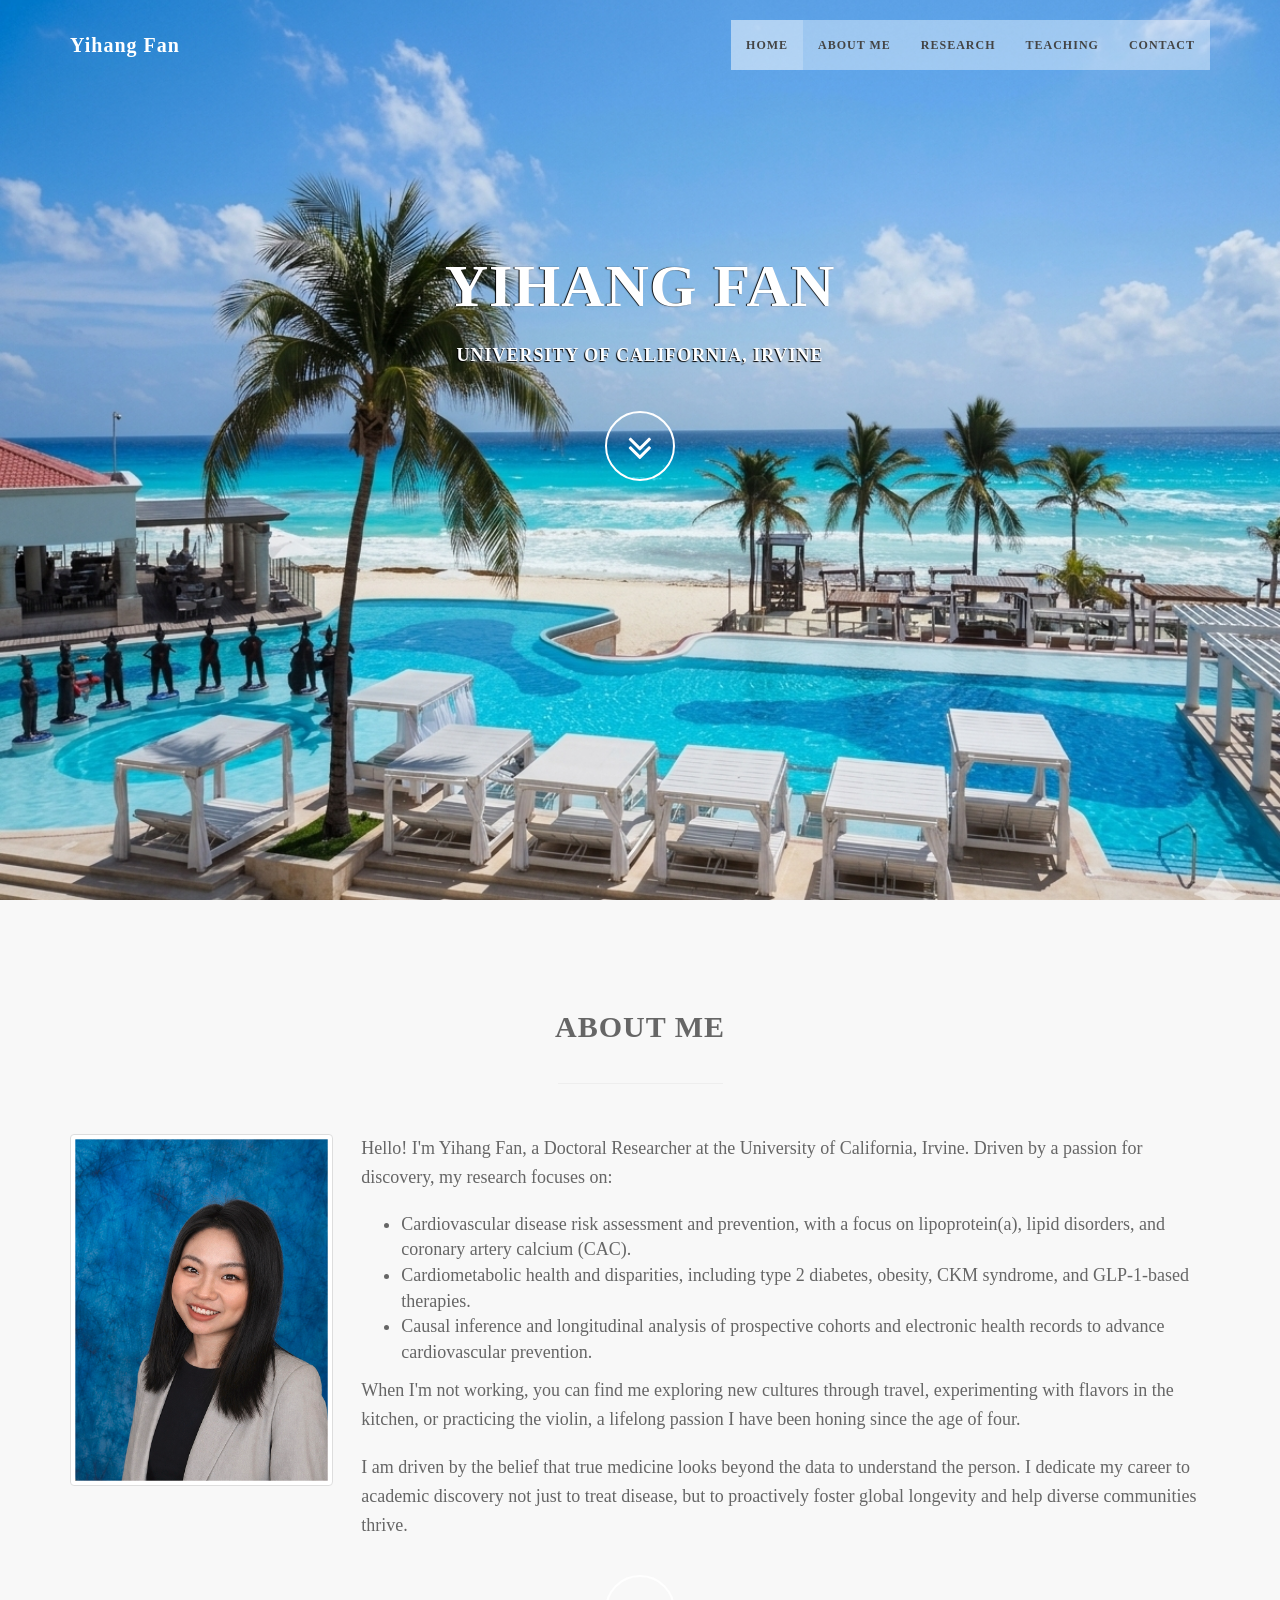
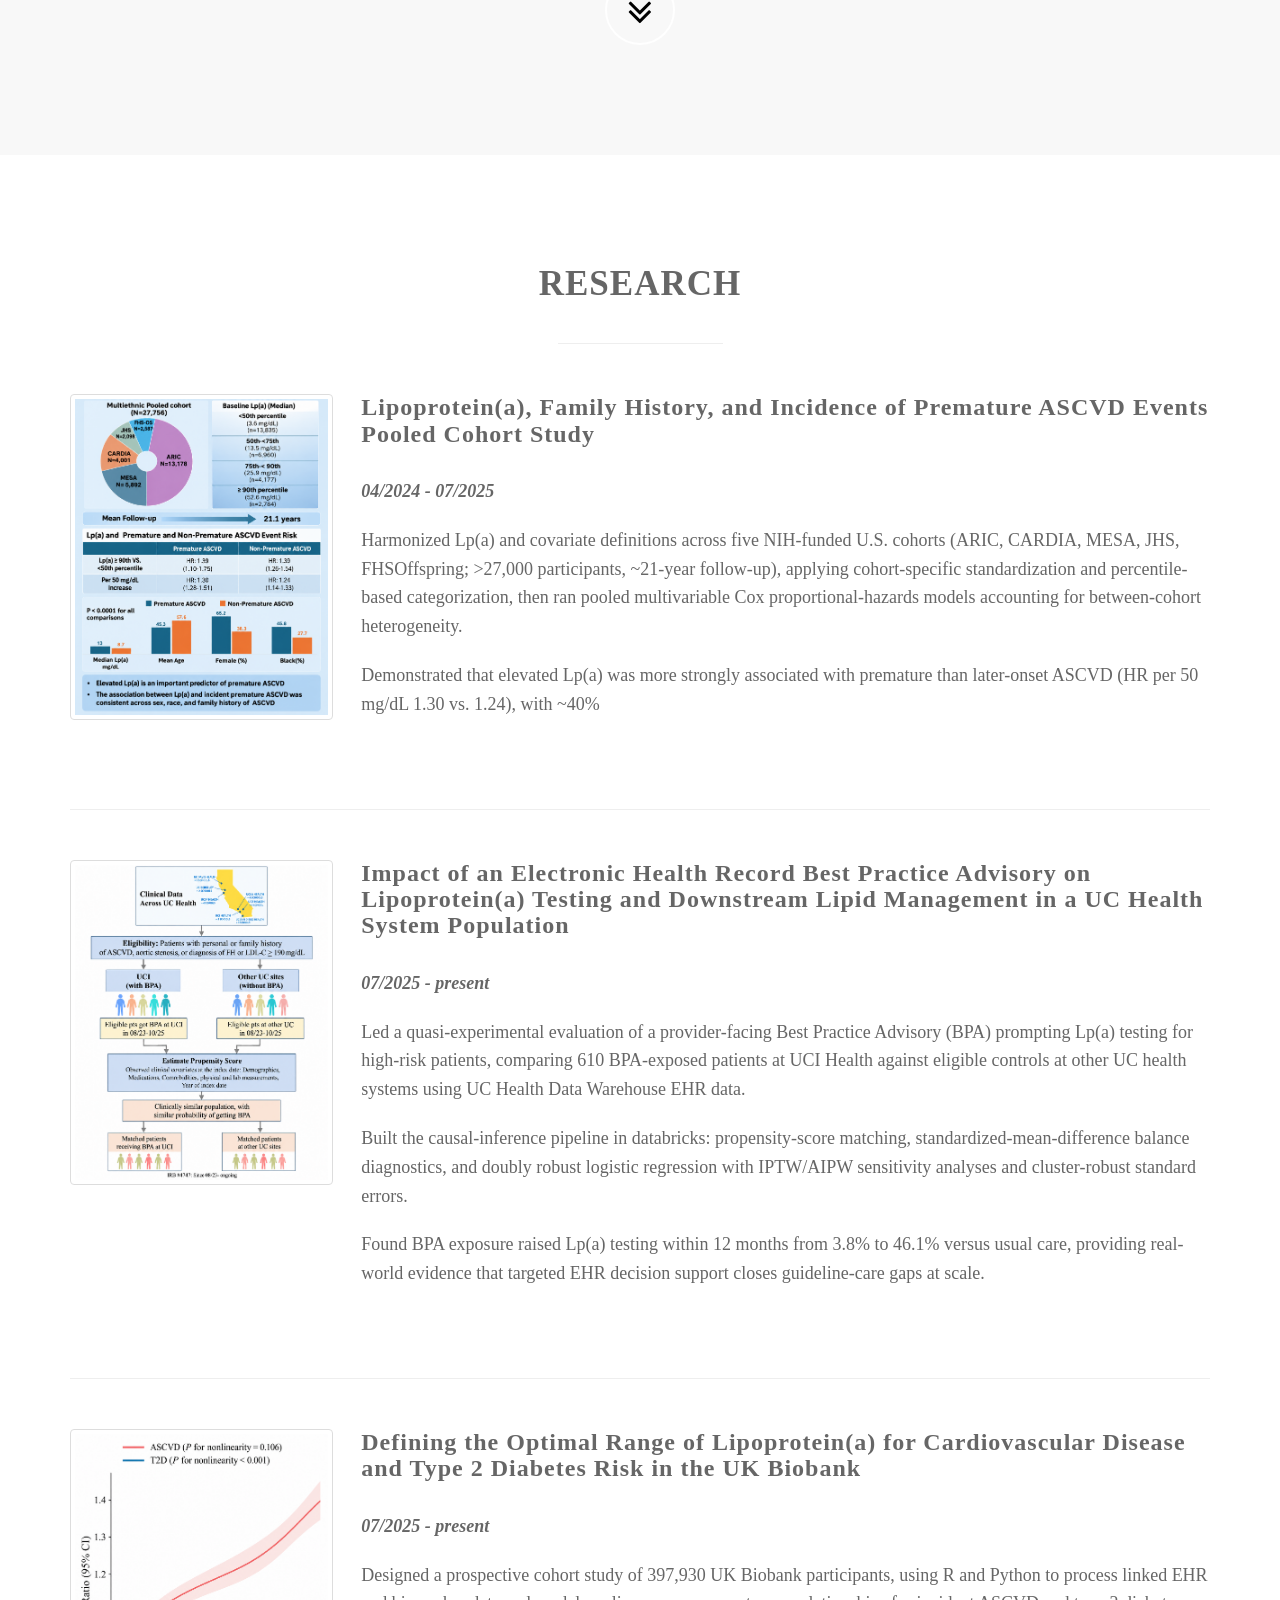
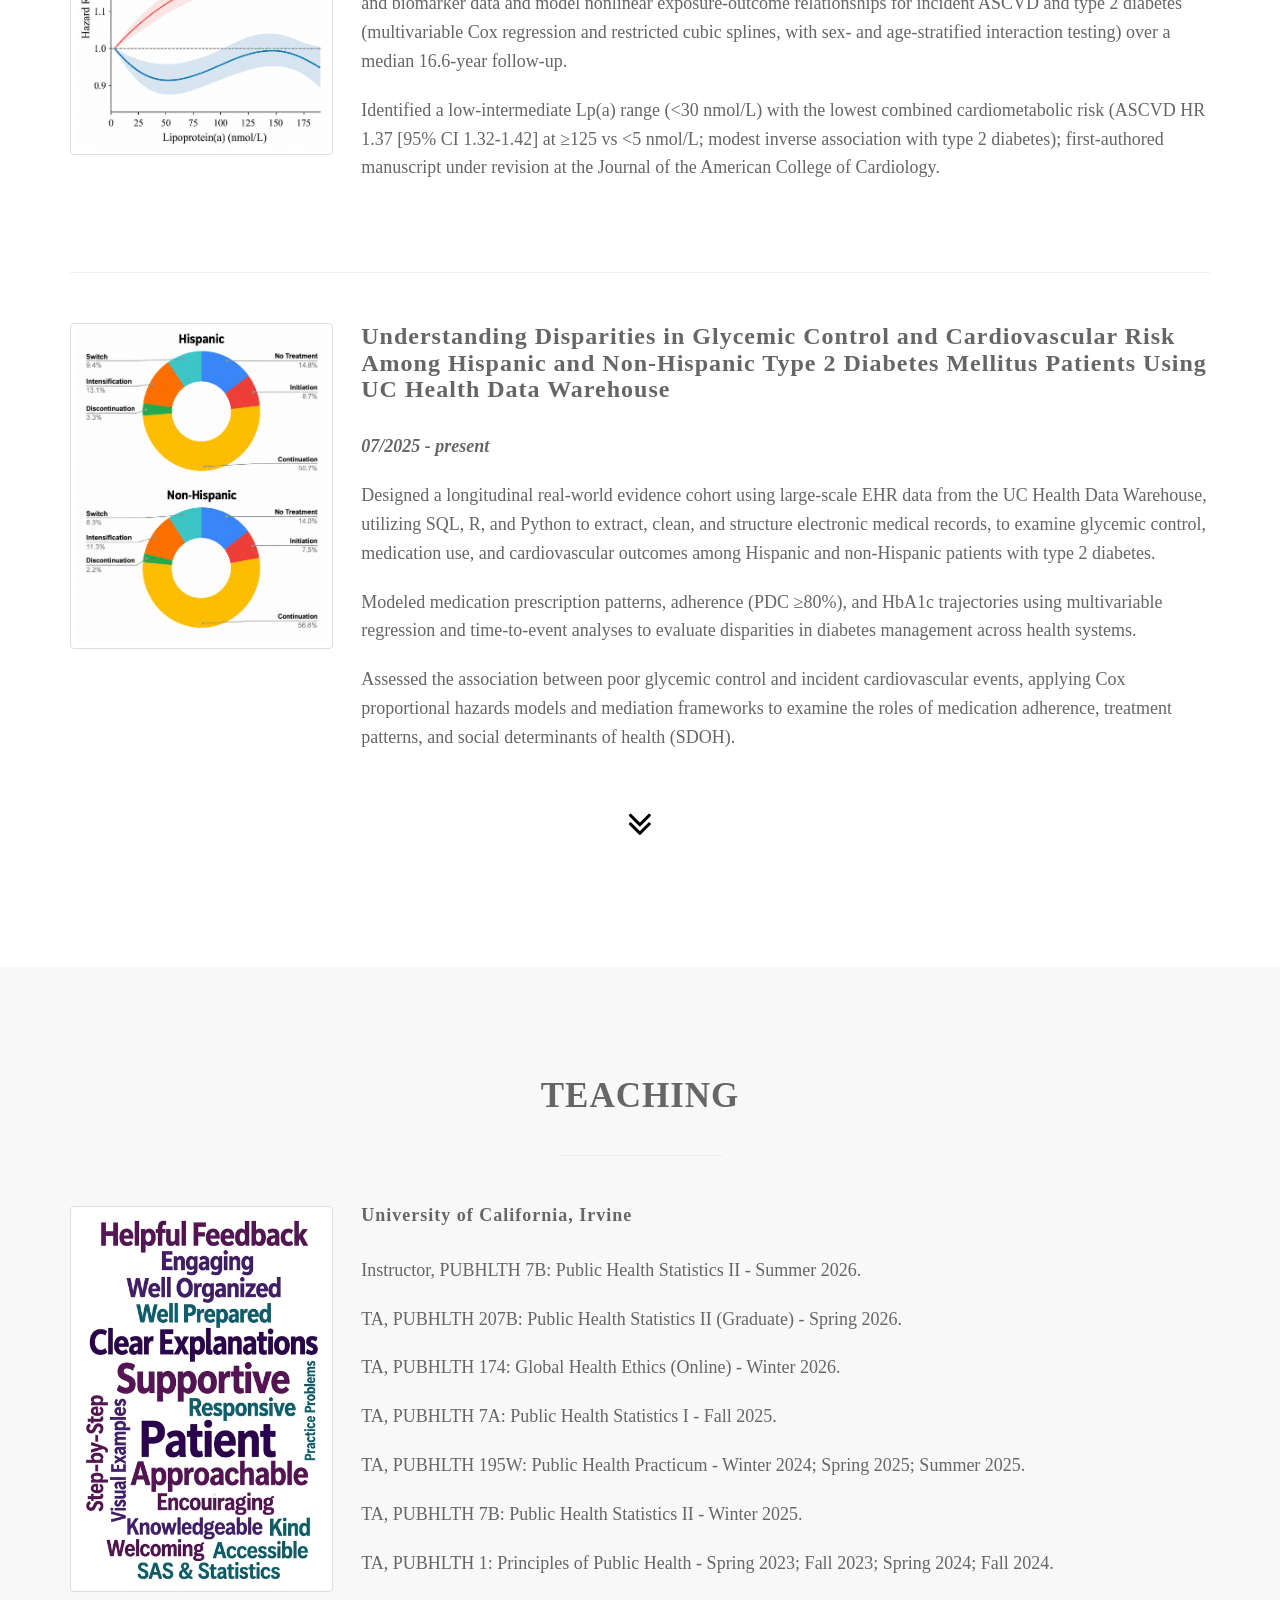
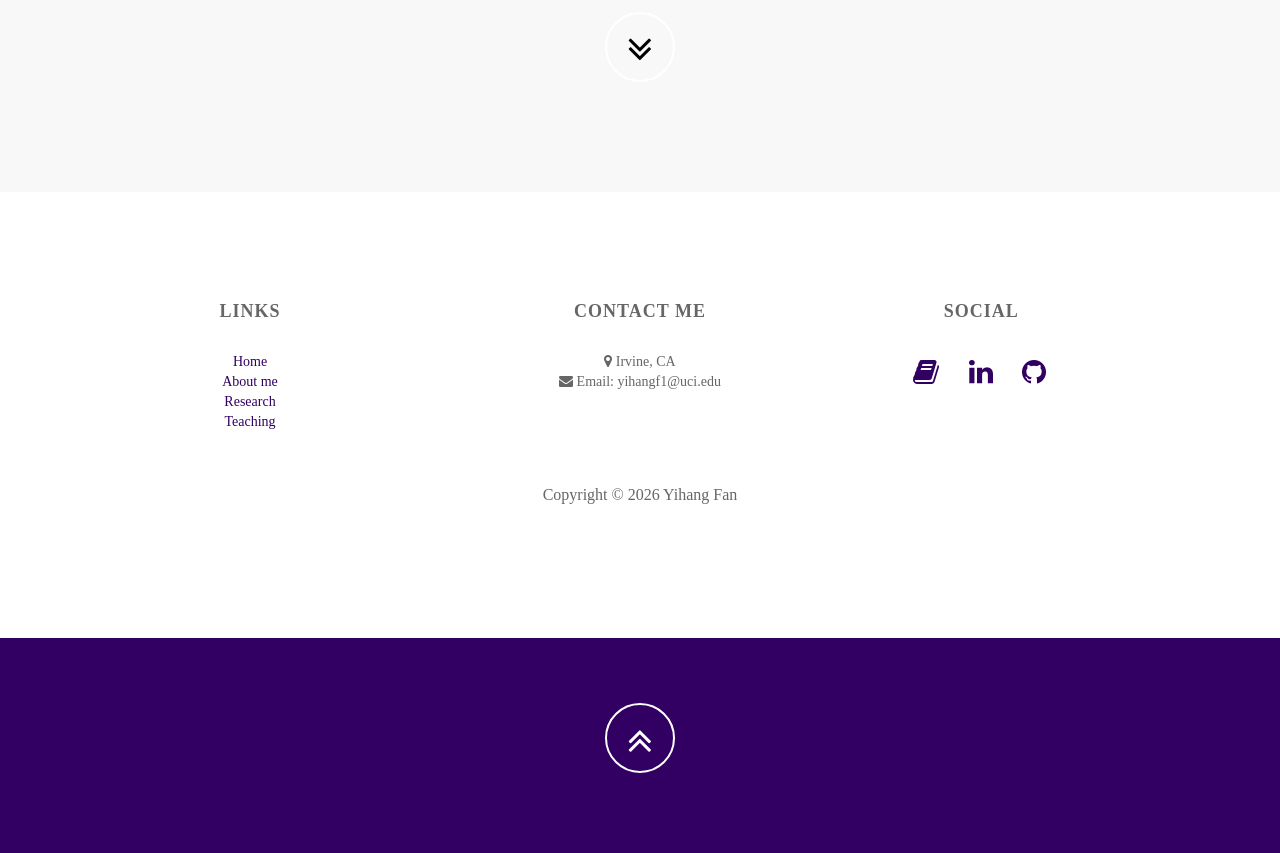
<file: index.html>
<!DOCTYPE html>
<html lang="en">

<head>
    <meta charset="utf-8">
    <meta name="viewport" content="width=device-width, initial-scale=1.0">
    <meta name="description" content="">
    <meta name="author" content="">

    <title>Yihang Fan</title>

    <!-- Bootstrap Core CSS -->
    <link href="css/bootstrap.min.css" rel="stylesheet" type="text/css">

    <!-- Fonts -->
    <link href="font-awesome/css/font-awesome.min.css" rel="stylesheet" type="text/css">
	<link href="css/animate.css" rel="stylesheet" />
    <!-- Squad theme CSS -->
    <link href="css/style.css" rel="stylesheet">
    <link href="color/default.css" rel="stylesheet">

</head>

<body id="page-top" data-spy="scroll" data-target=".navbar-custom">
	<!-- Preloader -->
	<div id="preloader">
	  <div id="load"></div>
	</div>

    <nav class="navbar navbar-custom navbar-fixed-top" role="navigation">
        <div class="container">
            <div class="navbar-header page-scroll">
                <a class="navbar-brand" href="index.html" style="color:white;font-size:20px;line-height: 40px">Yihang Fan</a>
                <button type="button" class="navbar-toggle" data-toggle="collapse" data-target=".navbar-main-collapse">
                    <i class="fa fa-bars"></i>
                </button>
            </div>

            <!-- Collect the nav links, forms, and other content for toggling -->
            <div class="collapse navbar-collapse navbar-right navbar-main-collapse">
      <ul class="nav navbar-nav">
	    <li class="active"><a href="#intro">home</a></li>
        <li class="active"><a href="#about">About me</a></li>
		<li><a href="#research">Research</a></li>
		<li><a href="#teaching">Teaching</a></li>
		<li><a href="#contact">Contact</a></li>
      </ul>
           </div>
        </div>
    </nav>

	<!-- Section: intro -->
    <section id="intro" class="intro">
		<div class="slogan">
			<h2>Yihang Fan </h2>
			<h4>University of California, Irvine</h4>
		</div>
		<div class="page-scroll">
			<a href="#about" class="btn btn-circle">
				<i class="fa fa-angle-double-down animated" style="color: white"></i>
			</a>
		</div>
    </section>
	<!-- /Section: intro -->

	<!-- Section: about -->
    <section id="about" class="home-section text-center  bg-gray">
		<div class="heading-about">
			<div class="container">
			<div class="row">
				<div class="col-lg-8 col-lg-offset-2">
					<div class="wow bounceInDown" data-wow-delay="0.2s">
					<div class="section-heading">
                        <h2>About me</h2>
					</div>
					</div>
				</div>
			</div>
			</div>
		</div>
		<div class="container">

		<div class="row">
			<div class="col-lg-2 col-lg-offset-5">
				<hr class="marginbot-50">
			</div>
		</div>
        <div class="row">
            <div class="col-xs-6 col-lg-3">
				<div class="wow bounceInUp" data-wow-delay="0.2s">
                        <img src="img/me/headshot.jpg" alt="" class="img-responsive img-thumbnail" />
				</div>
            </div>
            <div style="display: inline-block; text-align: left; max-width: 850px; width: 100%;">
                <p style="font-size:18px">Hello! I'm Yihang Fan, a Doctoral Researcher at the University of California, Irvine. Driven by a passion for discovery, my research focuses on: </p>
                    <div style="display: inline-block; text-align: left; max-width: 850px; width: 100%;">
                        <ul style="font-size:18px">
                            <li style="font-size:18px">Cardiovascular disease risk assessment and prevention, with a focus on lipoprotein(a), lipid disorders, and coronary artery calcium (CAC).</li>
                            <li style="font-size:18px">Cardiometabolic health and disparities, including type 2 diabetes, obesity, CKM syndrome, and GLP-1-based therapies.</li>
                            <li style="font-size:18px">Causal inference and longitudinal analysis of prospective cohorts and electronic health records to advance cardiovascular prevention.</li>
                        </ul>
                    </div>
                <p style="font-size:18px">When I'm not working, you can find me exploring new cultures through travel, experimenting with flavors in the kitchen, or practicing the violin, a lifelong passion I have been honing since the age of four.</p>
                <p style="font-size:18px">I am driven by the belief that true medicine looks beyond the data to understand the person. I dedicate my career to academic discovery not just to treat disease, but to proactively foster global longevity and help diverse communities thrive.</p>
            </div>
        </div>
		
    <!-- <a href="docs/YihangFan-Resume.pdf" class="btn btn-lg btn-outline" target="_blank">
                        <i class="fa fa-file-text"></i> My Resume
    </a> -->
    
	<div class="page-scroll">
			<a href="#research" class="btn btn-circle">
				<i class="fa fa-angle-double-down animated"></i>
			</a>
    </div>
    </div>
	</section>
	<!-- /Section: about -->
	

	<!-- Section: research -->
    <section id="research" class="home-section text-center">
		
		<div class="heading-about">
			<div class="container">
			<div class="row">
				<div class="col-lg-8 col-lg-offset-2">
					<div class="wow bounceInDown" data-wow-delay="0.2s">
					<div class="section-heading">
					<h3>RESEARCH</h3>
					</div>
					</div>
				</div>
			</div>
			</div>
		</div>
		
	<div class="container">
        <div class="row">
			<div class="col-lg-2 col-lg-offset-5">
				<hr class="marginbot-50">
			</div>
		</div>
        <div class="row row-content">
            <div class="col-xs-6 col-lg-3">
				<img src="img/research-img/1.png" alt="" class="img-responsive img-thumbnail" />
            </div>
            <div style="display: inline-block; text-align: left; max-width: 850px; width: 100%;">
                <h3 align=left style="text-transform: none;">Lipoprotein(a), Family History, and Incidence of Premature ASCVD Events Pooled Cohort Study</h3>
                <div style="display: inline-block; text-align: left; max-width: 850px; width: 100%;">
                    <p style="font-size:18px; font-style: italic"><b>04/2024 - 07/2025</b></p>
                    <p style="font-size:18px">Harmonized Lp(a) and covariate definitions across five NIH-funded U.S. cohorts (ARIC, CARDIA, MESA, JHS, FHSOffspring; >27,000 participants, ~21-year follow-up), applying cohort-specific standardization and percentile-based categorization, then ran pooled multivariable Cox proportional-hazards models accounting for between-cohort heterogeneity.</p>
                    <p style="font-size:18px">Demonstrated that elevated Lp(a) was more strongly associated with premature than later-onset ASCVD (HR per 50 mg/dL 1.30 vs. 1.24), with ~40%</p>
                </div>
            </div>
        </div>
        
        <div class="row">
			<div class="col-xs-12">
			    <br><br><br>
				<hr class="marginbot-50">
			</div>
		</div>

        <div class="row row-content">
            <div class="col-xs-6 col-lg-3">
				<img src="img/research-img/2.png" alt="" class="img-responsive img-thumbnail" />
            </div>
            <div style="display: inline-block; text-align: left; max-width: 850px; width: 100%;">
                <h3 align=left style="text-transform: none;">Impact of an Electronic Health Record Best Practice Advisory on Lipoprotein(a) Testing and Downstream Lipid Management in a UC Health System Population</h3>
                <div style="display: inline-block; text-align: left; max-width: 850px; width: 100%;">
                    <p style="font-size:18px; font-style: italic"><b>07/2025 - present</b></p>
                    <p style="font-size:18px">Led a quasi-experimental evaluation of a provider-facing Best Practice Advisory (BPA) prompting Lp(a) testing for high-risk patients, comparing 610 BPA-exposed patients at UCI Health against eligible controls at other UC health systems using UC Health Data Warehouse EHR data.</p>
                    <p style="font-size:18px">Built the causal-inference pipeline in databricks: propensity-score matching, standardized-mean-difference balance diagnostics, and doubly robust logistic regression with IPTW/AIPW sensitivity analyses and cluster-robust standard errors.</p>
                    <p style="font-size:18px">Found BPA exposure raised Lp(a) testing within 12 months from 3.8% to 46.1% versus usual care, providing real-world evidence that targeted EHR decision support closes guideline-care gaps at scale.</p>
                </div>
            </div>
        </div>
        
        <div class="row">
			<div class="col-xs-12">
			    <br><br><br>
				<hr class="marginbot-50">
			</div>
		</div>
        
        <div class="row row-content">
            <div class="col-xs-6 col-lg-3">
				<img src="img/research-img/3.png" alt="" class="img-responsive img-thumbnail" />
            </div>
            <div style="display: inline-block; text-align: left; max-width: 850px; width: 100%;">
                <h3 align=left style="text-transform: none;">Defining the Optimal Range of Lipoprotein(a) for Cardiovascular Disease and Type 2 Diabetes Risk in the UK Biobank</h3>
                <div style="display: inline-block; text-align: left; max-width: 850px; width: 100%;">
                    <p style="font-size:18px; font-style: italic"><b>07/2025 - present</b></p>
                    <p style="font-size:18px">Designed a prospective cohort study of 397,930 UK Biobank participants, using R and Python to process linked EHR and biomarker data and model nonlinear exposure-outcome relationships for incident ASCVD and type 2 diabetes (multivariable Cox regression and restricted cubic splines, with sex- and age-stratified interaction testing) over a median 16.6-year follow-up.</p>
                    <p style="font-size:18px">Identified a low-intermediate Lp(a) range (<30 nmol/L) with the lowest combined cardiometabolic risk (ASCVD HR 1.37 [95% CI 1.32-1.42] at ≥125 vs <5 nmol/L; modest inverse association with type 2 diabetes); first-authored manuscript under revision at the Journal of the American College of Cardiology.</p>
                </div>
            </div>
        </div>
        
        <div class="row">
			<div class="col-xs-12">
			    <br><br><br>
				<hr class="marginbot-50">
			</div>
		</div>

        <div class="row row-content">
            <div class="col-xs-6 col-lg-3">
				<img src="img/research-img/4.png" alt="" class="img-responsive img-thumbnail" />
            </div>
            <div style="display: inline-block; text-align: left; max-width: 850px; width: 100%;">
                <h3 align=left style="text-transform: none;">Understanding Disparities in Glycemic Control and Cardiovascular Risk Among Hispanic and Non-Hispanic Type 2 Diabetes Mellitus Patients Using UC Health Data Warehouse</h3>
                <div style="display: inline-block; text-align: left; max-width: 850px; width: 100%;">
                    <p style="font-size:18px; font-style: italic"><b>07/2025 - present</b></p>
                    <p style="font-size:18px">Designed a longitudinal real-world evidence cohort using large-scale EHR data from the UC Health Data Warehouse, utilizing SQL, R, and Python to extract, clean, and structure electronic medical records, to examine glycemic control, medication use, and cardiovascular outcomes among Hispanic and non-Hispanic patients with type 2 diabetes.</p>
                    <p style="font-size:18px">Modeled medication prescription patterns, adherence (PDC ≥80%), and HbA1c trajectories using multivariable regression and time-to-event analyses to evaluate disparities in diabetes management across health systems.</p>
                    <p style="font-size:18px">Assessed the association between poor glycemic control and incident cardiovascular events, applying Cox proportional hazards models and mediation frameworks to examine the roles of medication adherence, treatment patterns, and social determinants of health (SDOH).</p>
                </div>
            </div>
        </div>
<!--         
        <div class="row">
			<div class="col-xs-12">
			    <br><br><br>
				<hr class="marginbot-50">
			</div>
		</div>
			
	<div class="row row-content">
            <div class="col-xs-12">
                <p style="padding:20px;"></p>
                <h3 align=center>Albums Search Application</h3>
            </div>
            <div class="col-xs-12">
               <p style="font-size:18px; font-style: italic"><b>Individual Project. Oct. 2017</b></p>
                <p style="font-size:18px">This album search app is built for users to search the albums of their favorite artists. React and Bootstrap is used in this project. Thanks to the iTunes API, users can type the name of any artist in the textbox and click the search button, then React will send a GET request to iTunes using Ajax and then fetch the album data and render the data in browser.</p>
                <p><a class="btn btn-info" data-toggle="tooltip" title="Click here to get more information" data-placement="bottom" href="https://github.com/ibwpang/AlbumSearchApp" target="_blank">See more information &raquo;</a></p>
                <img class="rounded float-left" src="img/works/22.jpg" alt="proj1" style="width: 30%; height: 30%">
                <img class="rounded float-center" src="img/works/23.jpg" alt="proj1" style="width: 30%; height: 30%">
                <img class="rounded float-right" src="img/works/24.jpg" alt="proj1" style="width: 30%; height: 30%">
            </div>
        </div>
        
        <div class="row">
			<div class="col-xs-12">
			    <br><br><br>
				<hr class="marginbot-50">
			</div>
		</div>

        <div class="row row-content">
            <div class="col-xs-12">
                <p style="padding:20px;"></p>
                <h3 align=center>A Compiler based on Java Virtual Machine</h3>
            </div>
            <div class="col-xs-12">
               <p style="font-size:18px; font-style: italic"><b>Course Project. Jan. 2017 – Apr. 2017</b></p>
                <p style="font-size:18px">In this project, I wrote a self-made compiler which can convert the source code to Java bytecode and run it on Java Virtual Machine. You can see the basic grammar of this language by click the button below. I built a scanner to implement the lexical analysis of the input character stream, and accomplished a recursive descent parser to implement the syntax analysis and generated an abstract syntax tree. I implemented the semantic analysis and type checking using LeBlanc-Cook symbol table and visitor pattern. Finally, I used the ASM Java bytecode manipulation framework to generate the Java bytecode of the source code and ran it on Java Virtual Machine.</p>
                    <p><a class="btn btn-info" data-toggle="collapse" href="#collapseExample" aria-expanded="false" aria-controls="collapseExample">
                        See the grammar example
                    </a></p>
                <div class="collapse" id="collapseExample">
                      <div class="well">
                        <p>ExprTestClass { integer a a <- 2; integer b b <- 3; a <- b - a * (2 / 2 -6) + 5 % 2 + 5 / 2; } </p>
                        <p>ModImageClass url u { image i image j  frame f u -> j; i <- j % 128; i -> f -> show; sleep 3000; } </p>
                      </div>
                </div>
                <img class="rounded float-left" src="img/works/7.jpg" alt="proj1" style="width: 30%; height: 30%">
                <img class="rounded float-center" src="img/works/8.jpg" alt="proj1" style="width: 30%; height: 30%">
                <img class="rounded float-right" src="img/works/9.jpg" alt="proj1" style="width: 30%; height: 30%">
            </div>
        </div>
        
        <div class="row">
			<div class="col-xs-12">
			    <br><br><br>
				<hr class="marginbot-50">
			</div>
		</div>
        
        <div class="row row-content">
            <div class="col-xs-12">
                <p style="padding:20px;"></p>
                <h3 align=center>Interactive Earthquakes Data Visualization System</h3>
            </div>
            <div class="col-xs-12">
               <p style="font-size:18px; font-style: italic"><b>Course Project. Feb. 2017 – Mar. 2017</b></p>
                <p style="font-size:18px">This Java applet collected and classified the live data of recent earthquakes around the world. I applied searching and sorting algorithms to manage the large data set. The earthquakes data is demonstrated on an interactive map using Processing and Unfolding Maps library. I built the interactive graphical program with Event-Driven programming.</p>
                <img class="rounded float-left" src="img/works/10.jpg" alt="proj1" style="width: 30%; height: 20%">
                <img class="rounded float-center" src="img/works/11.jpg" alt="proj1" style="width: 30%; height: 20%">
                <img class="rounded float-right" src="img/works/12.jpg" alt="proj1" style="width: 30%; height: 20%">
            </div>
        </div>
        
        <div class="row">
			<div class="col-xs-12">
			    <br><br><br>
				<hr class="marginbot-50">
			</div>
		</div>
        
        <div class="row row-content">
            <div class="col-xs-12">
                <p style="padding:20px;"></p>
                <h3 align=center>Car Park Control System using Agile Methods</h3>
            </div>
            <div class="col-xs-12">
               <p style="font-size:18px; font-style: italic"><b>Team Project. Mar. 2015 – May. 2015</b></p>
                <p style="font-size:18px">This project was conducted by a team of six members. We implemented a flexible and extensible car park control system using Java, and designed its GUI using Swing and AWT. The control system was developed with Agile methods. We also applied the Test-driven development and developed a set of test programs using JUnit.</p>
                <img class="rounded float-left" src="img/works/13.jpg" alt="proj1" style="width: 30%; height: 20%">
                <img class="rounded float-center" src="img/works/14.jpg" alt="proj1" style="width: 30%; height: 20%">
                <img class="rounded float-right" src="img/works/15.jpg" alt="proj1" style="width: 30%; height: 20%">
            </div>
        </div>
        
        <div class="row">
			<div class="col-xs-12">
			    <br><br><br>
				<hr class="marginbot-50">
			</div>
		</div>
        
        <div class="row row-content">
            <div class="col-xs-12">
                <p style="padding:20px;"></p>
                <h3 align=center>Facial Expression Recognition using Convolutional Neutal Network</h3>
            </div>
            <div class="col-xs-12">
               <p style="font-size:18px; font-style: italic"><b>Team Project, leader of a 3-member team. Sep. 2016 – Nov. 2016</b></p>
                <p style="font-size:18px">In this project, I led a team of three members, and we accomplished a Convolutional Neural Network based on Caffe, achieving a facial recognition accuracy of 80% with a data set which contains 2,000 images of facial expressions. We also applied the Network in Network structure to extract both local and global features of facial expression.</p>
               <p><a class="btn btn-info" data-toggle="tooltip" title="Click here to get more information" data-placement="bottom" href="img/works/poster.jpg" target="_blank">See our poster &raquo;</a></p>
            </div>
        </div>
         -->
    </div>

        <div class="page-scroll">
			<a href="#teaching" class="btn btn-circle">
				<i class="fa fa-angle-double-down animated"></i>
			</a>
		</div>
	</section>
	<!-- /Section: research -->

    <!-- Section: teaching -->
    <section id="teaching" class="home-section text-center bg-gray">
		
		<div class="heading-about">
			<div class="container">
			<div class="row">
				<div class="col-lg-8 col-lg-offset-2">
					<div class="wow bounceInDown" data-wow-delay="0.2s">
					<div class="section-heading">
					<h3>TEACHING</h3>
					</div>
					</div>
				</div>
			</div>
			</div>
		</div>
		
		<div class="container">
            <div class="row">
			    <div class="col-lg-2 col-lg-offset-5">
			        <hr class="marginbot-50">
		        </div>
		    </div>
            <div class="row">
                <div class="col-xs-6 col-lg-3">
				    <img src="img/teaching-img/1.jpeg" alt="" class="img-responsive img-thumbnail" />
                </div>
                <div style="display: inline-block; text-align: left; max-width: 850px; width: 100%;">
                    <h4 align=left style="text-transform: none;">University of California, Irvine</h4>
                    <div style="display: inline-block; text-align: left; max-width: 850px; width: 100%;">
                        <p style="font-size:18px">Instructor, PUBHLTH 7B: Public Health Statistics II - Summer 2026.</p>
                        <p style="font-size:18px">TA, PUBHLTH 207B: Public Health Statistics II (Graduate) - Spring 2026.</p>
                        <p style="font-size:18px">TA, PUBHLTH 174: Global Health Ethics (Online) - Winter 2026.</p>
                        <p style="font-size:18px">TA, PUBHLTH 7A: Public Health Statistics I - Fall 2025.</p>
                        <p style="font-size:18px">TA, PUBHLTH 195W: Public Health Practicum - Winter 2024; Spring 2025; Summer 2025.</p>
                        <p style="font-size:18px">TA, PUBHLTH 7B: Public Health Statistics II - Winter 2025.</p>
                        <p style="font-size:18px">TA, PUBHLTH 1: Principles of Public Health - Spring 2023; Fall 2023; Spring 2024; Fall 2024.</p>
                    </div>
                </div>
            </div>
        </div>
        
        <div class="page-scroll">
			<a href="#contact" class="btn btn-circle">
				<i class="fa fa-angle-double-down animated"></i>
			</a>
		</div>

	</section>
	<!-- /Section: teaching -->
	

	

	<!-- Section: contact -->
    <section id="contact" class="home-section text-center">
		<div class="container">
            <div class="row">
                <div class="col-xs-4">
                    <h4>Links</h4>
                    <ul class="list-unstyled">
                        <li><a href="#">Home</a></li>
                        <li><a href="#about">About me</a></li>
                        <li><a href="#research">Research</a></li>
                        <li><a href="#teaching">Teaching</a></li>
                    </ul>
                </div>
                <div class="col-xs-4">
                    <h4>Contact Me</h4>
                    <address>
                      <i class="fa fa-map-marker"></i>
		              Irvine, CA<br>
                      <i class="fa fa-envelope"></i>
		              Email: yihangf1@uci.edu
		           </address>
                </div>
                <div class="col-xs-3">
                    <h4>Social</h4>
                    <div class="nav navbar-nav" style="padding: 0px 50px;">
                        <a class="btn btn-social-icon btn-google" href="https://scholar.google.com/citations?user=oJG6lyUAAAAJ&hl=en&oi=ao" target="_blank">
                            <i class="fa fa-book" style="font-size: 2em"></i>
                        </a>
                        <a class="btn btn-social-icon btn-linkedin" href="https://www.linkedin.com/in/yihang-f-198039196/" target="_blank">
                            <i class="fa fa-linkedin" style="font-size: 2em"></i>
                        </a>
                        <a class="btn btn-social-icon btn-github" href="https://github.com/fanyihang123" target="_blank">
                            <i class="fa fa-github" style="font-size: 2em"></i>
                        </a>
                    </div>
                </div>
                <div class="col-xs-12">
                    <p style="padding:10px;"></p>
                    <p align=center>Copyright © 2026 Yihang Fan</p>
                </div>
            </div>
        </div>
	</section>
	<!-- /Section: contact -->

	<footer>
		<div class="container">
			<div class="row">
				<div class="col-md-12 col-lg-12">
					<div class="wow shake" data-wow-delay="0.2s">
					<div class="page-scroll marginbot-30">
						<a href="#intro" id="totop" class="btn btn-circle">
							<i class="fa fa-angle-double-up animated" style="color: white"></i>
						</a>
					</div>
					</div>
					
				</div>
			</div>	
		</div>
	</footer>

    <!-- Core JavaScript Files -->
    
    <script src="js/jquery.min.js"></script>
    <script src="js/bootstrap.min.js"></script>
    <script src="js/jquery.easing.min.js"></script>	
	<script src="js/jquery.scrollTo.js"></script>
	<script src="js/wow.min.js"></script>
    <!-- Custom Theme JavaScript -->
    <script src="js/custom.js"></script>

</body>

</html>
</file>
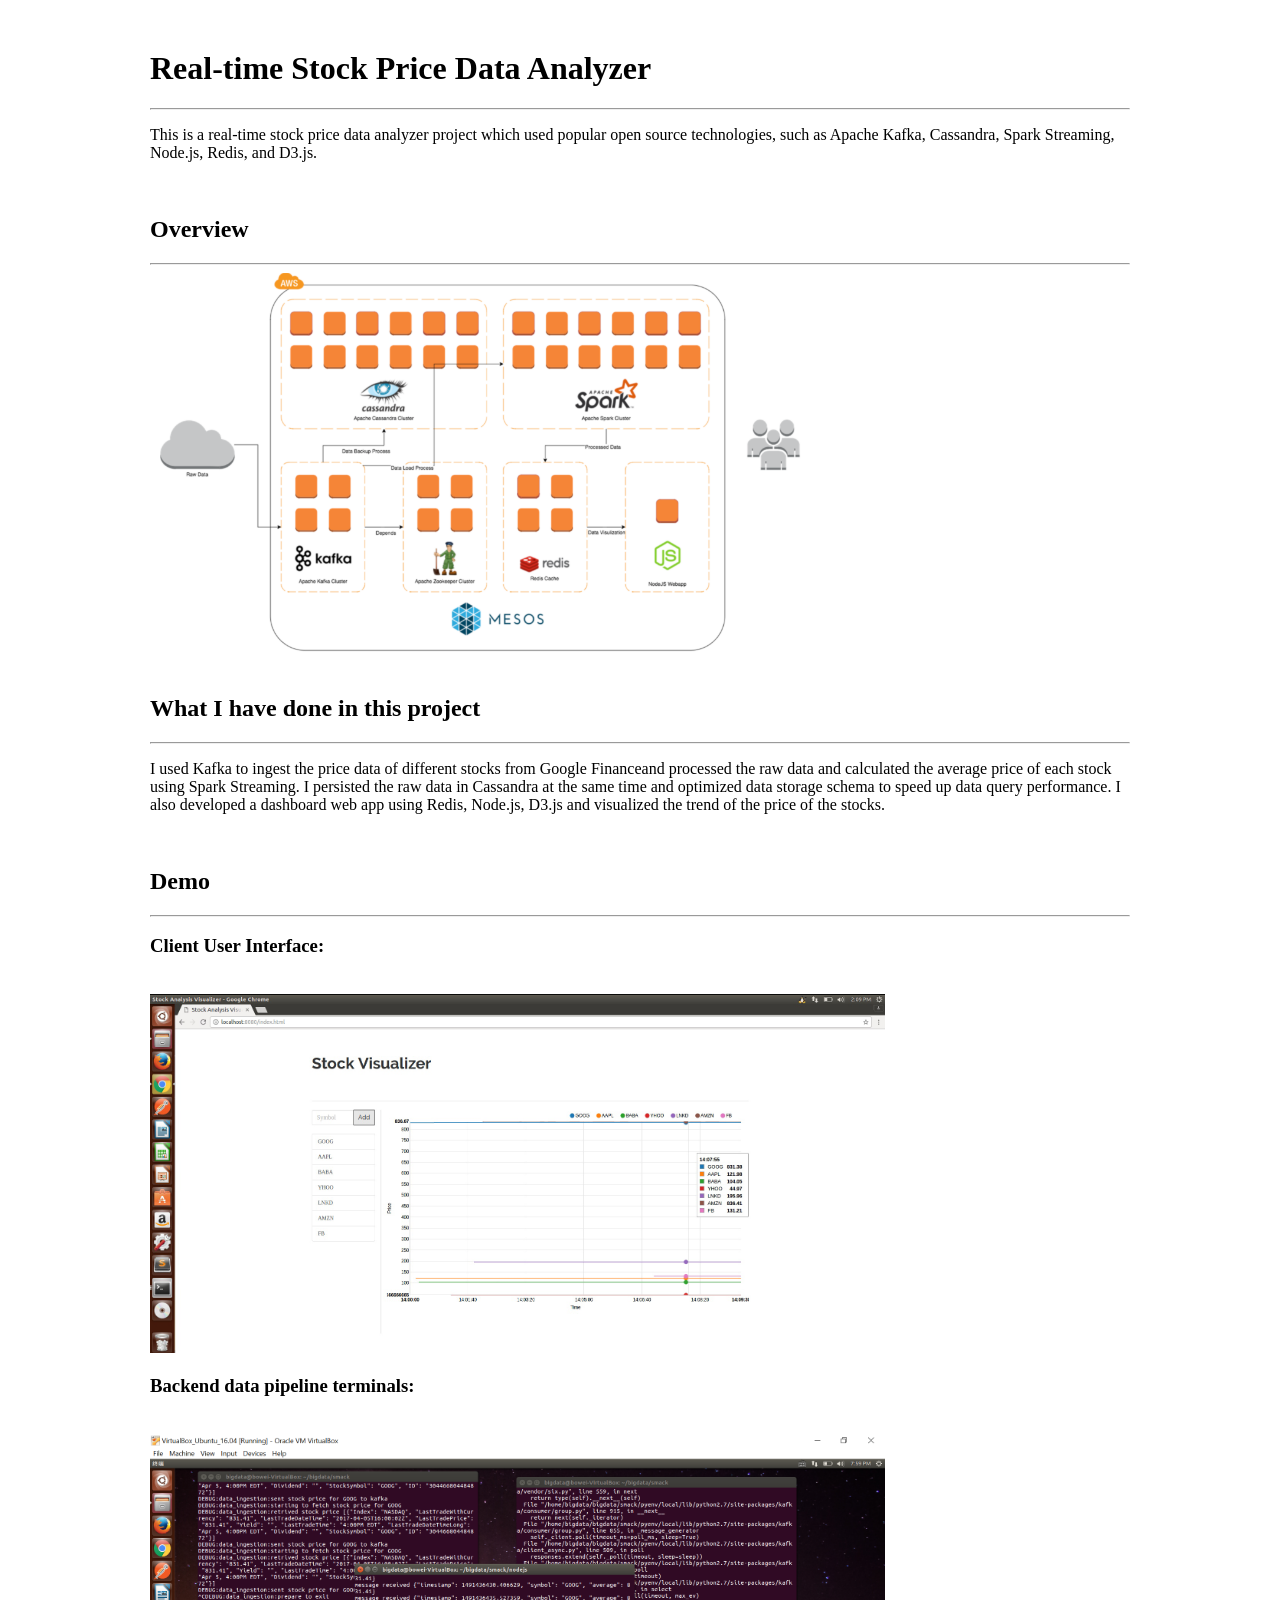
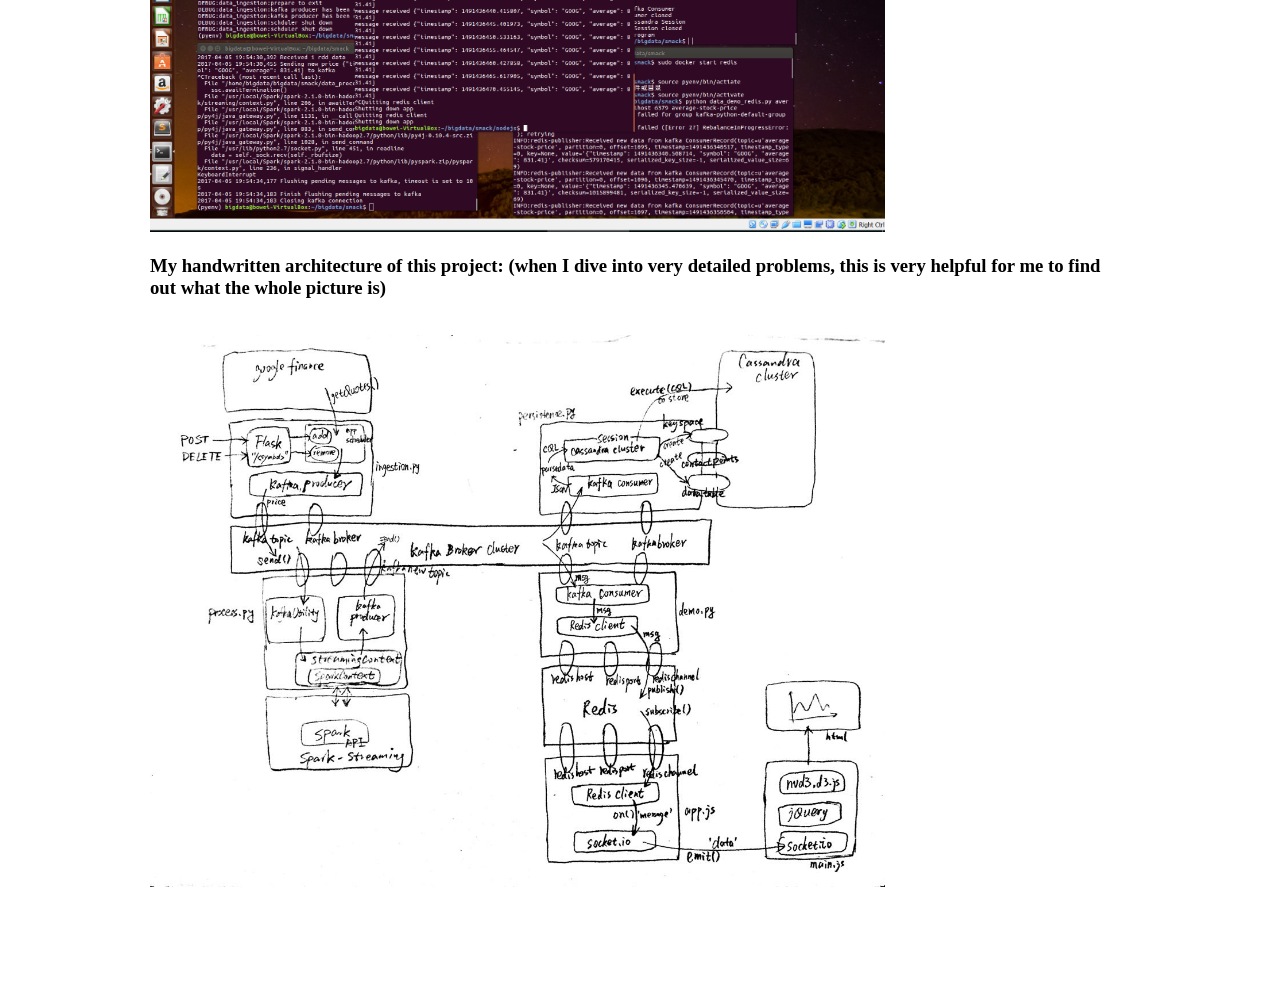
<file: bigdata.html>
<!DOCTYPE html>
<html lang="en">

<head>
<style>
body {
    margin-top: 50px;
    margin-bottom: 100px;
    margin-right: 150px;
    margin-left: 150px;
}
</style>
</head>

<body margin-right= "150px" margin-left= "80px">
    <h1>Real-time Stock Price Data Analyzer</h1>
    <hr>
    <p>This is a real-time stock price data analyzer project which used popular open source technologies, such as Apache Kafka, Cassandra, Spark Streaming, Node.js, Redis, and D3.js.</p>
    <br>
    <h2>Overview</h2>
    <hr>
    <img src="img/works/overview.png" alt="" width="75%">
    <br>
    <h2>What I have done in this project</h2>
    <hr>
    <p>I used Kafka to ingest the price data of different stocks from Google Financeand processed the raw data and calculated the average price of each stock using Spark Streaming. I persisted the raw data in Cassandra at the same time and optimized data storage schema to speed up data query performance. I also developed a dashboard web app using Redis, Node.js, D3.js and visualized the trend of the price of the stocks.</p>
    <br>
    <h2>Demo</h2>
    <hr>
    <h3>Client User Interface:</h3>
    <br>
    <img src="img/works/UI Screenshot.png" alt="" width="75%">
    <br>
    <h3>Backend data pipeline terminals:</h3>
    <br>
    <img src="img/works/ALL.png" alt="" width="75%">
    <br>
    <h3>My handwritten architecture of this project: (when I dive into very detailed problems, this is very helpful for me to find out what the whole picture is)</h3>
    <br>
    <img src="img/works/Big Picture.jpg" alt="" width="75%">
    <br>
</body>
</html>
</file>
<file: css/style.css>
/* ==== Google font ====  'Lato',sans-serif */
@import url('http://fonts.googleapis.com/css?family=Lato:100,300,400,700,900,100italic,300italic,400italic,700italic,900italic|Montserrat:700|Merriweather:400italic');


body {
    width: 100%;
    height: 100%;
    font-family: "Times New Roman", Georgia, Serif;
	font-weight: 300;
    color: #666;
    background-color: #fff;
}

html {
    width: 100%;
    height: 100%;
}

h1,
h2,
h3,
h4,
h5,
h6 {
    margin: 0 0 30px;
    text-transform: uppercase;
    font-family: "Times New Roman", Georgia, Serif;
    font-weight: 700;
    letter-spacing: 1px;
}

p {
    margin: 0 0 20px;
    font-size: 16px;
    line-height: 1.6em;
}

p.lead {
	font-weight: 600;
}

a {
    color: #28c3ab;
    -webkit-transition: all .2s ease-in-out;
    -moz-transition: all .2s ease-in-out;
    transition: all .2s ease-in-out;
}

a:hover,
a:focus {
    text-decoration: none;
    color: #176e61;
}

.light {
    font-weight: 400;
}

.navbar {
    margin-bottom: 0;
    border-bottom: 1px solid rgba(255,255,255,.3);
	
}

.navbar-brand {
    font-weight: 700;
}
.navbar-brand {
  height: 40px;
  padding: 5px 15px;
  font-size: 18px;
  line-height: 1em;
}

.navbar-brand h1{
	color: #fff;
  font-size: 20px;
  line-height: 40px;
}

.navbar-brand:focus {
    outline: 0;
}

.nav.navbar-nav {
    background-color: rgba(255,255,255,.4);
}

.navbar-custom.top-nav-collapse .nav.navbar-nav {
    background-color: rgba(0,0,0,0);
}


.navbar-custom ul.nav li a {
	font-size: 12px;
	letter-spacing: 1px;
    color: #444;
	text-transform: uppercase;
	font-weight: 700;
}

.navbar-custom.top-nav-collapse ul.nav li a {
	    -webkit-transition: all .2s ease-in-out;
    -moz-transition: all .2s ease-in-out;
    transition: all .2s ease-in-out;
	color: #fff;
}

.navbar-custom ul.nav ul.dropdown-menu {
	  border-radius: 0;	
}

.navbar-custom ul.nav ul.dropdown-menu li {
	border-bottom: 1px solid #f5f5f5;

}

.navbar-custom ul.nav ul.dropdown-menu li:last-child{
	border-bottom: none;
}

.navbar-custom ul.nav ul.dropdown-menu li a {
	padding: 10px 20px;
}

.navbar-custom ul.nav ul.dropdown-menu li a:hover {
	background: #fefefe;
}

.navbar-custom.top-nav-collapse ul.nav ul.dropdown-menu li a {
	color: #666;
}

.navbar-custom .nav li a {
    -webkit-transition: background .3s ease-in-out;
    -moz-transition: background .3s ease-in-out;
    transition: background .3s ease-in-out;
}

.navbar-custom .nav li a:hover,
.navbar-custom .nav li a:focus,
.navbar-custom .nav li.active {
    outline: 0;
    background-color: rgba(255,255,255,.2);
}
.navbar-custom .nav li a:hover,
.navbar-custom .nav li a:focus,
.navbar-custom .nav li.active {
    outline: 0;
    background-color: rgba(255,255,255,.2);
}

.navbar-toggle {
    padding: 4px 6px;
    font-size: 14px;
    color: #fff;
}

.navbar-toggle:focus,
.navbar-toggle:active {
    outline: 0;
}


/* loader */
#preloader {
    background: #ffffff;
    bottom: 0;
    height: 100%;
    left: 0;
    position: fixed;
    right: 0;
    top: 0;
    width: 100%;
    z-index: 999;
}


#loaderInner {
    background:#ffffff url(../img/spinner.gif) center center no-repeat;
    height: 60px;
    left: 50%;
    margin: -50px 0 0 -50px;
    position: absolute;
    top: 50%;
    width: 60px;
}

@keyframes boxSpin{
  0%{
    transform: translate(-10px, 0px);
  }
  25%{
    transform: translate(10px, 10px);
  }
  50%{
    transform: translate(10px, -10px);
  }
  75%{
    transform: translate(-10px, -10px);
  }
  100%{
    transform: translate(-10px, 10px);
  }
}


@keyframes shadowSpin{
  0%{
    box-shadow: 10px -10px #39CCCC, -10px 10px #FFDC00;
  }
  25%{
    box-shadow: 10px 10px #39CCCC, -10px -10px #FFDC00;
  }
  50%{
    box-shadow: -10px 10px #39CCCC, 10px -10px #FFDC00;
  }
  75%{
    box-shadow: -10px -10px #39CCCC, 10px 10px #FFDC00;
  }
  100%{
    box-shadow: 10px -10px #39CCCC, -10px 10px #FFDC00;
  }
}

#load {
	z-index: 9999;
  background-color: #FF4136;
  opacity: 0.75;
  width: 10px;
  height: 10px;
  position: absolute;
  top: 50%;
  margin: -5px auto 0 auto;
  left: 0;
  right: 0;
  border-radius: 0px;
  border: 5px solid #FF4136;
  box-shadow: 10px 0px #39CCCC, 10px 0px #01FF70;
  animation: shadowSpin 1s ease-in-out infinite;
}

/* misc */
hr {
  margin-top: 10px;
}

/* margins */
.marginbot-0{margin-bottom:0 !important;}
.marginbot-10{margin-bottom:10px !important;}
.marginbot-20{margin-bottom:20px !important;}
.marginbot-30{margin-bottom:30px !important;}
.marginbot-40{margin-bottom:40px !important;}
.marginbot-50{margin-bottom:50px !important;}

/* ===========================
--- General sections
============================ */

.home-section {
    padding-top: 110px;
    padding-bottom: 110px;
	display:block;
    position:relative;
    z-index:120;
}


.section-heading h3 {
	font-size: 35px;
}
.section-heading i {
	margin-bottom: 5px;
}


/* --- section bg var --- */

.bg-white {
	background: #fff;
}

.bg-gray {
	background: #f8f8f8;
}


.bg-dark {
	background: #575757;
}

/* --- section color var --- */

.text-light {
	color: #fff;
}



/* ===========================
--- Intro
============================ */

.intro {
	width:100%;
	position:relative;
	/* background: url(../img/IMG_7342.JPG) no-repeat top center; */
    background: url(../img/IMG_7342_m.jpg) no-repeat center 10%;
    /* This is what forces the image to shrink proportionally */
    background-size: cover;
    /* Tells the element how much vertical space to take up */
    min-height: 100vh; /* Takes up 100% of the screen height */
}

#intro.intro {
	padding:20% 0 0 0;
}

.intro .slogan {
	text-align: center;

}

.intro .page-scroll {
	text-align: center;
}

.brand-heading {
    font-size: 40px;
}

.intro-text {
    font-size: 18px;
}

.intro .slogan h2 {
	color: #FFF;
	text-shadow: none;
	font-size: 60px;
	line-height: 60px;
	font-weight: 700;
	font-family: "Times New Roman", Georgia, Serif;
	background-color: rgba(0, 0, 0, 0);
	text-decoration: none;
	text-transform: uppercase;
	border-width: 0px;
	border-color: #000;
	border-style: none;
	text-shadow: -1px 0 1px #000;
}

.intro .slogan h4 {
	color: #fff;
	text-shadow: -1px 1px 1px #000;
}


/* ===========================
--- About
============================ */

.boxed-grey {
	background: #f9f9f9;
	padding: 0px;
}

.team h5 {
	margin-bottom: 10px;
}

.team p.subtitle {
	margin-bottom: 10px;
}

.circular {
	margin-bottom: 50px;
	margin-left: 50px;
	width: 150px;
	height: 150px;
}

.team-social {
	margin-left: 0;
	padding-left: 0;
	
}

.team-social {
	text-align: center;
}

.team-social li{
    display: inline-block;
	margin:0 !important;
	padding:0;
}


.team-social a{
	margin:0;
	padding:0;
    display: block;
	width: 40px;
    height: 40px;
    line-height: 40px;
    text-align: center;
    background: #3bbec0;
	color: #fff;
    -webkit-transition: background .3s ease-in-out;
    transition: background .3s ease-in-out;
}
.team-social a i{
	text-align: center;
	margin:0;
	padding:0;
}
.team-social .social-facebook a{background: #3873ae;}
.team-social .social-twitter a{background: #62c6f8;}
.team-social .social-dribble a{background: #d74980;}
.team-social .social-deviantart a{background: #8da356;}
.team-social .social-google a{background: #000;}
.team-social .social-vimeo a{background: #51a6d3;}
.team-social .social-facebook a:hover{background: #4893ce;}
.team-social .social-twitter a:hover{background: #82e6ff;}
.team-social .social-dribble a:hover{background: #f769a0;}
.team-social .social-deviantart a:hover{background: #adc376;}
.team-social .social-google a:hover{background: #333;}
.team-social .social-vimeo a:hover{background: #71c6f3;}


/* ===========================
--- Services
============================ */

.service-icon {
	margin-bottom: 20px;
}	



/* ===========================
--- Contact
============================ */

form#contact-form .form-group label {
	text-align: left !important;
	display: block;
	text-transform: uppercase;
	letter-spacing: 1px;
	font-size: 12px;
}
form#contact-form input,form#contact-form select,form#contact-form textarea {
	border-radius: 0;
	border: 1px solid #eee;
  -webkit-box-shadow: none;
          box-shadow:  none;
}

form#contact-form input:focus,form#contact-form select:focus,form#contact-form textarea:focus {
  -webkit-box-shadow: 0 1px 2px rgba(0, 0, 0, .05);
          box-shadow: 0 1px 2px rgba(0, 0, 0, .05);
}
.input-group-addon {
  background-color: #fefefe;
  border: 1px solid #eee;
  border-radius: 0;
}

.widget-contact {
	text-align: left;
}


.company-social {
	margin-left: 0;
	padding-left: 0;
	margin-top: 10px;
}

.company-social {
	text-align: left;
}

.company-social li{
    display: inline-block;
	margin:0 !important;
	padding:0;
}


.company-social a{
	margin:0;
	padding:0;
    display: block;
	width: 40px;
    height: 40px;
    line-height: 40px;
    text-align: center;
    background: #3bbec0;
	color: #fff;
    -webkit-transition: background .3s ease-in-out;
    transition: background .3s ease-in-out;
}
.company-social a i{
	text-align: center;
	margin:0;
	padding:0;
}
.company-social .social-facebook a{background: #3873ae;}
.company-social .social-twitter a{background: #62c6f8;}
.company-social .social-dribble a{background: #d74980;}
.company-social .social-deviantart a{background: #8da356;}
.company-social .social-google a{background: #000;}
.company-social .social-vimeo a{background: #51a6d3;}
.company-social .social-facebook a:hover{background: #4893ce;}
.company-social .social-twitter a:hover{background: #82e6ff;}
.company-social .social-dribble a:hover{background: #f769a0;}
.company-social .social-deviantart a:hover{background: #adc376;}
.company-social .social-google a:hover{background: #333;}
.company-social .social-vimeo a:hover{background: #71c6f3;}



/* ===========================
--- Footer
============================ */

footer {
	text-align: center;
	padding: 50px 0 ;
	
}

footer p {
	color: #f8f8f8;
}

/* ==========================
Parallax
============================= */

#parallax1{	
	background-image: url(../img/parallax/1.jpg);
}

#parallax1:after {	
	background-image: url([data-uri]);
	content: "";
	position: absolute;
	bottom: 0;
	left: 0;
	right: 0;
	top: 0;
	opacity: 0.7;
	z-index: -1;
}


#parallax2{	
	background-image: url(../img/parallax/2.jpg);

}

#parallax2:after  {	
	background-image: url([data-uri]);
	content: "";
	position: absolute;
	bottom: 0;
	left: 0;
	right: 0;
	top: 0;
	opacity: 0.7;
	z-index: -1;
}


/* ===========================
--- Elements  Montserrat,sans-serif
============================ */

.btn {
	border-radius: 0;
    font-family: Montserrat,sans-serif;
    font-weight: 400;
    -webkit-transition: all .3s ease-in-out;
    -moz-transition: all .3s ease-in-out;
    transition: all .3s ease-in-out;
}


.btn-circle {
    width: 70px;
    height: 70px;
    margin-top: 15px;
    padding: 7px 16px;
    border: 2px solid #fff;
    border-radius: 50%;
    font-size: 40px;
    color: #000;
    background: 0 0;
    -webkit-transition: background .3s ease-in-out;
    -moz-transition: background .3s ease-in-out;
    transition: background .3s ease-in-out;
}

.btn-circle.btn-dark {
    border: 2px solid #666;
    color: #666;
}


.btn-circle:hover,
.btn-circle:focus {
    outline: 0;
    color: #000;
    background: rgba(255,255,255,.1);
}

.btn-circle.btn-dark :hover,
.btn-circle.btn-dark :focus {
    outline: 0;
    color: #999;
    background: #000;
}

.btn-circle.btn-dark :hover i,
.btn-circle.btn-dark :focus i{
    color: #999;
}

.page-scroll .btn-circle i.animated {
    -webkit-transition-property: -webkit-transform;
    -webkit-transition-duration: 1s;
    -moz-transition-property: -moz-transform;
    -moz-transition-duration: 1s;
}

.page-scroll .btn-circle:hover i.animated {
    -webkit-animation-name: pulse;
    -moz-animation-name: pulse;
    -webkit-animation-duration: 1.5s;
    -moz-animation-duration: 1.5s;
    -webkit-animation-iteration-count: infinite;
    -moz-animation-iteration-count: infinite;
    -webkit-animation-timing-function: linear;
    -moz-animation-timing-function: linear;
}

@-webkit-keyframes pulse {    
    0 {
        -webkit-transform: scale(1);
        transform: scale(1);
    }

    50% {
        -webkit-transform: scale(1.2);
        transform: scale(1.2);
    }

    100% {
        -webkit-transform: scale(1);
        transform: scale(1);
    }
}

@-moz-keyframes pulse {    
    0 {
        -moz-transform: scale(1);
        transform: scale(1);
    }

    50% {
        -moz-transform: scale(1.2);
        transform: scale(1.2);
    }

    100% {
        -moz-transform: scale(1);
        transform: scale(1);
    }
}


#text {
    color: #fff;
    background: #ffcc00;
}

#map {
	height: 500px;
}


.btn-skin:hover,
.btn-skin:focus,
.btn-skin:active,
.btn-skin.active {
  color: #fff;
  background-color: #666;
  border-color: #666;
}


.btn-default:hover,
.btn-default:focus {
    border: 1px solid #28c3ab;
    outline: 0;
    color: #000;
    background-color: #28c3ab;
}

.btn-huge {
    padding: 25px;
    font-size: 26px;
}

.banner-social-buttons {
    margin-top: 0;
}


/* Media queries */

@media(min-width:767px) {

    .navbar {
        padding: 20px 0;
        border-bottom: 0;
        letter-spacing: 1px;
        background: 0 0;
        -webkit-transition: background .5s ease-in-out,padding .5s ease-in-out;
        -moz-transition: background .5s ease-in-out,padding .5s ease-in-out;
        transition: background .5s ease-in-out,padding .5s ease-in-out;
    }

    .top-nav-collapse {
        padding: 0;
        background-color: #000;
    }

    .navbar-custom.top-nav-collapse {
        border-bottom: 1px solid rgba(255,255,255,.3);
    }
	
    .intro {
        height: 100%;
        padding: 0;
    }

    .brand-heading {
        font-size: 100px;
    }
	

    .intro-text {
        font-size: 25px;
    }


}
@media (max-width:768px) {
	
	.team.boxed-grey {
		margin-bottom: 30px;
	}
	
	.boxed-grey {
		margin-bottom: 30px;
	}

	
}

@media (max-width:480px) {

	.navbar-custom .nav.navbar-nav {
    background-color: rgba(255,255,255,.4);
	}
	
	.navbar.navbar-custom.navbar-fixed-top {
		margin-bottom: 30px;
	}
	
	.tp-banner-container {
		padding-top:40px;
	}

	.page-scroll a.btn-circle {
		width: 40px;
		height: 40px;
		margin-top: 10px;
		padding: 7px 0;
		border: 2px solid #fff;
		border-radius: 50%;
		font-size: 20px;
	}
	
}
</file>
<file: color/default.css>
a,.tp-caption a.btn:hover {
	color: #310062;
}
.top-nav-collapse {
	background: #310062;
}

.navbar-custom ul.nav ul.dropdown-menu li a:hover {
	color: #310062;
}

.owl-theme .owl-controls .owl-page.active span,
.owl-theme .owl-controls.clickable .owl-page:hover span {
    background-color: #310062;
}

.widget-avatar .avatar:hover {
    border: 5px solid #310062;
}

.bg-skin {
	background: #310062;
}

form#contact-form input:focus,form#contact-form select:focus,form#contact-form textarea:focus {
	border-color: #310062;
}

footer {
    background-color: #310062;
}

.btn-skin {
  color: #fff;
  background-color: #310062;
  border-color: #310062;
}
</file>
